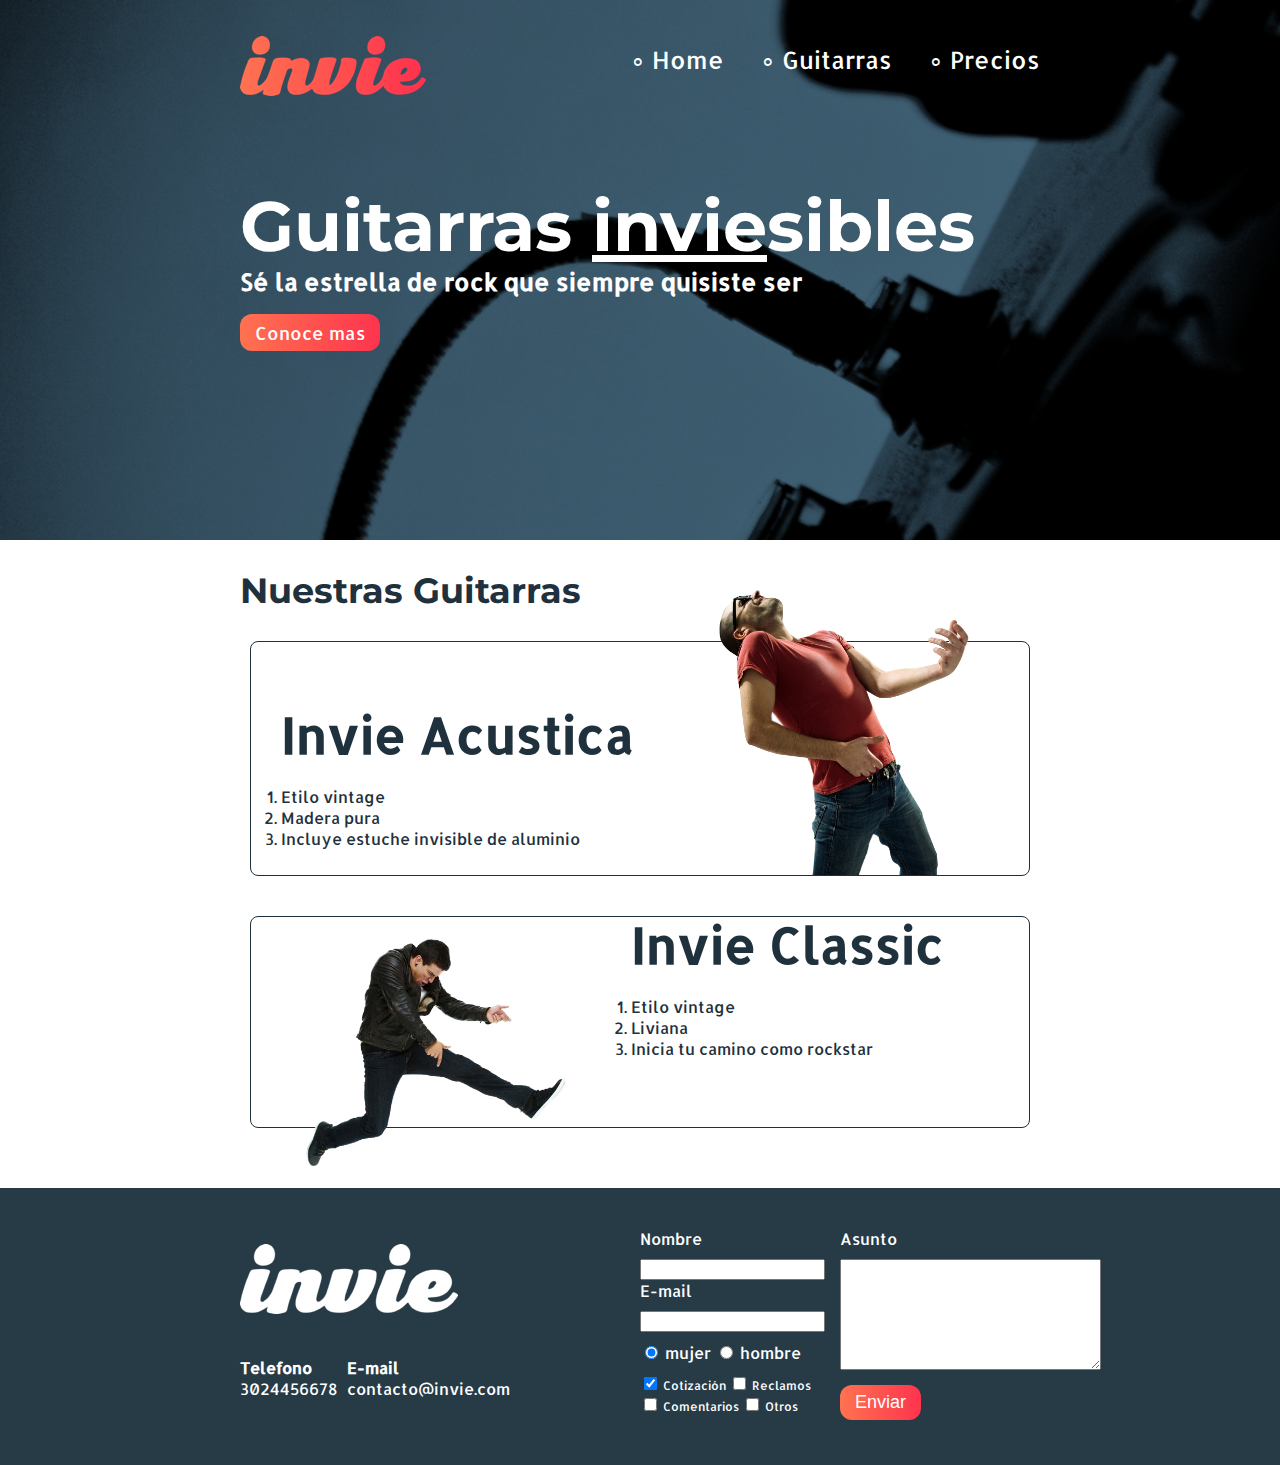
<file: index.html>
<!DOCTYPE html>
<html>
	<head>
		<title>Invie - tus mejores guitarras!!</title>
		<meta charset="utf-8">
		<!--<style>
			body{
				background: blue;
			}
		</style>-->
		<link href="https://fonts.googleapis.com/css?family=Montserrat:400,700|Allerta" rel="stylesheet">
		<link rel="stylesheet" href="css/invie.css"/>
	</head>
	<body>
		
		<section id="portada" class="portada background"><!-- portada -->
			<header id="header" class="header contenedor"><!-- header -->
			<figure class="logotipo"><!-- logotipo -->
				<img src="images/invie.png" width="186" height="60" alt="Invie Logotipo"/><!-- el width y el heigh lo sacamos del diseño de sketch y el alt es una buena practica cuan la imagen no cargue -->
			</figure>
				<nav class="menu"><!-- menu -->
					<ul>
						<li>
							<a href="index.html">Home</a>
						</li>
						<li>
							<a href="#guitarras">Guitarras</a><!-- el # hace referencia a un id y asi navegar en la misma pagina -->
						</li>
						<li>
							<a href="precios.html">Precios</a>
						</li>
					</ul>
				</nav>	
			</header>

			<div class="contenedor"><!-- es una etiqueta que no va añadirle valor semantico cuando queremos hacer efectos visuales que nos sirve como una caja -->
				
			<h1 class="titulo">Guitarras <span>invie</span>sibles</h1><!-- titulo -->
			<h3 class="title-a">Sé la estrella de rock que siempre quisiste ser</h3><!-- resumen -->
			<a class="button" href="#guitarras">Conoce mas</a><!-- boton -->
			</div>
		</section>
		<section id="guitarras" class="guitarras contenedor"><!-- guitarras -->
			<h2>Nuestras Guitarras</h2><!-- titulo -->
			<article class="guitarra"><!-- guitarra 1 -->
				<img class="derecha" src="images/invie-acustica.png" alt="Guitarra Invie Acustica" width="350" />
				<div class="contenedor-guitarra-a">
					<h3 class="title-b">Invie Acustica</h3>
					<ol>
						<li>Etilo vintage</li>
						<li>Madera pura</li>
						<li>Incluye estuche invisible de aluminio</li>
					</ol>
				</div>
				
			</article>
			<article class="guitarra b"><!-- guitarra 2 -->
				<img class="izquierda" src="images/invie-classic.png" alt="Guitarra Invie Classic" width="350" />
				<div class="contenedor-guitarra-b">
					<h3 class="title-b">Invie Classic</h3>
						<ol>
							<li>Etilo vintage</li>
							<li>Liviana</li>
							<li>Inicia tu camino como rockstar</li>
						</ol>	
				</div>
				
			</article>
		</section>
		<footer class="footer">
			<div class="contenedor">
				<div class="contacto">
					<img src="images/invie-white.png" alt="logotipo blanco"/>
					<a href="tel:+573024456678"><strong>Telefono</strong><span>3024456678</span></a>
					<a href="mailto:contacto@invie.com"><strong>E-mail</strong><span>contacto@invie.com</span></a>
				</div>
				<form class="formulario">
					<div class="col1">
						<label for="nombre">Nombre</label>
						<input type="text" required id="nombre" name="nombre" />
						<label for="email">E-mail</label>
						<input type="email" required id="email" name="email" />
						<div class="sexo">
							<label for="mujer">
								<input type="radio" id="mujer" name="sexo" value="mujer" checked /> mujer
							</label>
							<label for="hombre">
								<input type="radio" id="hombre" name="sexo" value="hombre" /> hombre
							</label>	
						</div>
						<div class="intereses">
							<label for="cotizacion">
								<input type="checkbox" id="cotizacion" name="intereses" value="cotizacion" checked/> Cotización
							</label>
							<label for="reclamos">
								<input type="checkbox" id="reclamos" name="intereses" value="reclamos" /> Reclamos
							</label>
							<label for="comentarios">
								<input type="checkbox" id="comentarios" name="intereses" value="comentarios" /> Comentarios
							</label>
							<label for="otros">
								<input type="checkbox" id="otros" name="intereses" value="otros" /> Otros
							</label>
						</div>
					</div>
					<div class="col2">
						<label for="asunto">Asunto</label>
						<textarea name="asunto" id="asunto" cols="30" rows="7"></textarea>
						<input type="submit" value="Enviar" class="button" />
					</div>
				</form>
			</div>
		</footer>
	</body>
</html>
</file>
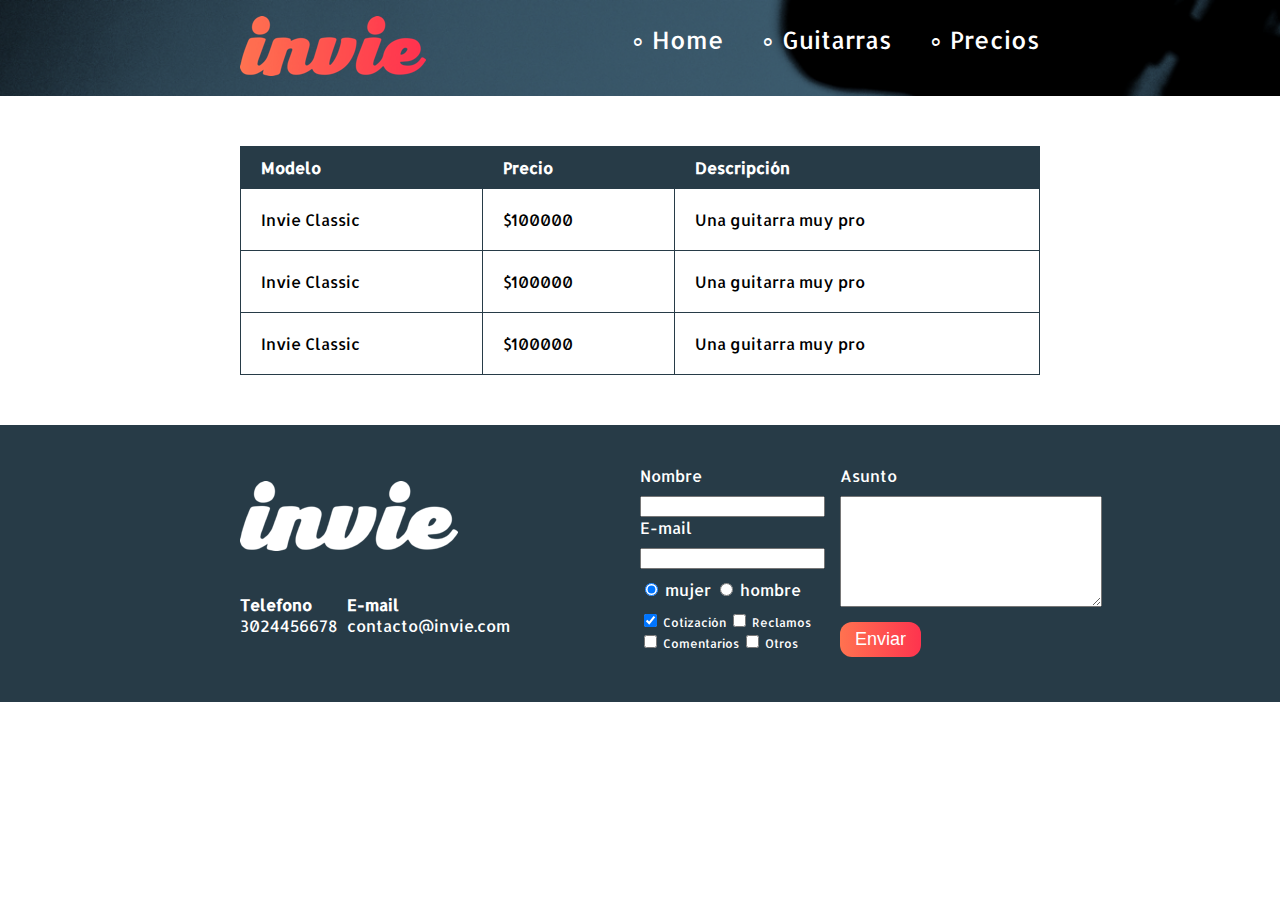
<file: precios.html>
<!DOCTYPE html>
<html>
	<head>
		<title>Precios de tus mejores guitarras!!</title>
		<meta charset="utf-8"/>
		<link href="https://fonts.googleapis.com/css?family=Montserrat:400,700|Allerta" rel="stylesheet">
		<link rel="stylesheet" href="css/invie.css"/>
	</head>
	<body>
		<header id="header" class="header background"><!-- header -->
			<div class="contenedor">
				<figure class="logotipo"><!-- logotipo -->
				<img src="images/invie.png" width="186" height="60" alt="Invie Logotipo"/><!-- el width y el heigh lo sacamos del diseño de sketch y el alt es una buena practica cuan la imagen no cargue -->
				</figure>
				<nav class="menu"><!-- menu -->
				<ul>
					<li>
						<a href="index.html">Home</a>
					</li>
					<li>
						<a href="index.html#guitarras">Guitarras</a><!-- el # hace referencia a un id y asi navegar en la misma pagina y el index.html hace referencia al index ya que estamos en la pag precios.html -->
					</li>
					<li>
						<a href="precios.html">Precios</a>
					</li>
				</ul>
				</nav>
			</div>	

				
		</header>
		<section class="tabla">
			<div class="contenedor">
				<table>
					<thead>
						<tr>
							<th>Modelo</th>
							<th>Precio</th>
							<th>Descripción</th>
						</tr>
					</thead>
					<tbody>
						<tr>
							<td>Invie Classic</td>
							<td>$100000</td>
							<td>Una guitarra muy pro</td>
						</tr>
						<tr>
							<td>Invie Classic</td>
							<td>$100000</td>
							<td>Una guitarra muy pro</td>
						</tr>
						<tr>
							<td>Invie Classic</td>
							<td>$100000</td>
							<td>Una guitarra muy pro</td>
						</tr>
					</tbody>
				</table>
			</div>
		</section>
		<footer class="footer">
			<div class="contenedor">
				<div class="contacto">
					<img src="images/invie-white.png" alt="logotipo blanco"/>
					<a href="tel:+573024456678"><strong>Telefono</strong><span>3024456678</span></a>
					<a href="mailto:contacto@invie.com"><strong>E-mail</strong><span>contacto@invie.com</span></a>
				</div>
				<form class="formulario">
					<div class="col1">
						<label for="nombre">Nombre</label>
						<input type="text" required id="nombre" name="nombre" />
						<label for="email">E-mail</label>
						<input type="email" required id="email" name="email" />
						<div class="sexo">
							<label for="mujer">
								<input type="radio" id="mujer" name="sexo" value="mujer" checked /> mujer
							</label>
							<label for="hombre">
								<input type="radio" id="hombre" name="sexo" value="hombre" /> hombre
							</label>	
						</div>
						<div class="intereses">
							<label for="cotizacion">
								<input type="checkbox" id="cotizacion" name="intereses" value="cotizacion" checked/> Cotización
							</label>
							<label for="reclamos">
								<input type="checkbox" id="reclamos" name="intereses" value="reclamos" /> Reclamos
							</label>
							<label for="comentarios">
								<input type="checkbox" id="comentarios" name="intereses" value="comentarios" /> Comentarios
							</label>
							<label for="otros">
								<input type="checkbox" id="otros" name="intereses" value="otros" /> Otros
							</label>
						</div>
					</div>
					<div class="col2">
						<label for="asunto">Asunto</label>
						<textarea name="asunto" id="asunto" cols="30" rows="7"></textarea>
						<input type="submit" value="Enviar" class="button" />
					</div>
				</form>
			</div>
		</footer>
	</body>
</html>
</file>
<file: css/invie.css>
/*body {
	background: peru;
}*/

/*tipo de selector {
			propiedad: valor;
			propiedad-2: valor;
}*/

/*selector universal*/
/* * {
	border: 1px solid red;
	margin: 10px;
}*/

/*Selector de etiqueta*/
/*header {
	background: blue;
}

section {
	background: purple;
}*/

/*Selector descendente*/
/*article h3 { /*haciendo que afecte solo a los h3 que estan dentro de un article*/
/*	color: green;
}*/

/*Selectores de clase*/
/*.title-a {
	background: yellow;
}

.title-b {
	background: salmon;
}*/

/*Selector de id*/
/*#header {
	border: 3px solid black;
}

#portada {
	border: 3px solid orange;
}

#guitarras {
	border: 3px solid brown;
}*/

/*cdn extraido de google fonts*/
/*font-family: 'Montserrat', sans-serif;
*/
/** {*/
	/*width: ancho*/
	/*height: alto*/

	/*padding: 10px;*/

	/*padding-top: : 10px;
	padding-left: 15px;
	padding-right: 13px;
	padding-bottom: 5px;*/

	/*padding: 10px 13px 5px 15px;*/

	/*margin: 10px;*/

	/*margin-top: : 10px;
	margin-left: 15px;
	margin-right: 13px;
	margin-bottom: 5px;*/

	/*border: 2px solid red;*/
/*}*/



body {
	/*cdn extraido de google fonts*/
	font-family: 'Allerta', sans-serif;
	margin: 0;
}

table {
	width: 100%; /*va ocupar todo el espacio del padre*/
}

th {
	background: #273b47;
	color: white;
	padding: 10px 20px;/*margen superior e inferior de 10 y margenes a los costados de 20*/
	text-align: left;/*alinear el contenido de la cabecera a la izquierda*/
}

td {
	padding: 20px;
}

table, td, th {
	border: 1px solid #273b47;/*pa que tengan las divisiones de las filas y las celdas*/
	border-collapse: collapse; /*para que tenga divisiones simples y no la division doble que viene por defecto*/
}

input, textarea {
	outline: 0;/*si se hace focus en en los input no se remarca*/
}

input:focus, textarea:focus {/*son seudoclases para que cuando se haga focus en un input o textarea entonces se realice*/
	background: lightgray;
}

.contenedor {/*esta hasta arriba porque es una utilidad*/
	width: 800px;/*el ancho del proyecto en la imagen de fondo*/
	margin: auto;/*en automatico el elemento se centra*/
	position: relative;/*colocamos esto porque el menu tenia una position absulete y se estaba encontrando con el body*/
}

.background {/*lo convertimo en una clase porque lo usaremos en index como en precios*/
	background-image: url('../images/background.png');/*secun las carpetas tenemos que retroceder una carpeta y luego entrar a images entonces se utiliza ../ para retroceder y luego la ruta normal*/
	background-size: cover; /*hace que la imagen tome el mejor tamaño posible para ocupar todo el tamaño disponible*/
}

.button {
	border-radius: 12px;
	border: none;
	background: #fd324e;
	color: white;
	padding: 7px 15px;
	cursor: pointer;/*cuando el puntero pase por el boton cambiara a la figura de un dedo*/
	font-size: 18px;
	background: linear-gradient(to left, #fe344e, #ff7250);/*para que se produzca un cambio de color interno en el boton que vaya de derecha a izquierda */
	text-decoration: none;/*que no tenga subrayado bajo*/
}


.titulo {
	font-size: 70px;/*font size tamaño de fuente*/
	/*cdn extraido de google fonts*/
	font-family: 'Montserrat', sans-serif;
	margin-bottom: 0;
	line-height: 80px;
	margin-top: 70px;
}

.title-a {
	font-size: 24px;
	margin-top: 0;
}

.guitarras h2 {/*solo para afectar el h2 dentro de la clase guitarras*/
	font-size: 35px;
	/*cdn extraido de google fonts*/
	font-family: 'Montserrat', sans-serif;
}

.title-b {
	font-size: 50px;
	margin-bottom: 20px;
}

.portada {
	
	color: white;/*todos el texto que este dentro de la clase portada*/
	padding: 20px;
	
	height: 500px;/*el alto*/
}

.portada button {
	margin-bottom: 70px;
}

.guitarras {
	color: #1F313C;
	margin-bottom: 60px;
}

.menu {
	font-size: 24px;
	display: inline-block;
	position: absolute;
	right: 0;
}

.menu li {
	display: inline-block;
	margin-left: 30px;
}

.logotipo {
	display: inline-block;
	margin-left: 0;
}




.guitarra {
	margin: 10px 10px 40px 10px;
	padding: 10px;
	/*overflow: hidden;*/
	border: 1px solid #1F313C;
	border-radius: 8px;
}

.guitarra ol {
	padding: 0;
}

.derecha {
	float: right;
	position: relative;
	top: -127px;
}

.izquierda {
	float: left;
	position: relative;
}

.contenedor-guitarra-a {
	padding-left: 20px;
}

.contenedor-guitarra-b {
	margin-left: 370px;
	position: relative;
	bottom: 90px;
	/*padding-left:*/ 
}

.header {
	position: relative;
}

.footer {
	background: #273b47;
	padding: 40px 10px;
}

.contacto img {
	display: block;/* los elementos que se encuentren seguidos de la imagen se coloquen abajo de ella*/
}

.contacto strong {
	display: block;
}

.contacto a {
	color: white;
	text-decoration: none; /*sin ningun tipo de decoracion en el texto en este caso aparecian con linea baja*/
	margin: 10px 10px 10px 0;/*cuando utilizamos flex en contacto entonces pa que el telefono y el email no esten pegados hacia arriba damos margen*/
}

.footer .contenedor {
	display: flex;
	justify-content: space-between;
}

.contacto {
	display: flex;
	width: 300px;/* le damos un tamaño para que el wrap de abajo funcione como queremos*/
	flex-wrap: wrap;
	align-items: center;/*para que la imagen no se vea afectada luego de agregar los padding en el formulario*/
}

.formulario { /*en el formulario dividimos en dos clases col1 col2 pa que les afecte el flex*/
	display: flex;
	width: 400px;/*le damos un tamaño pa que no interfiera con el contacto*/
	color: white;
	/*margen interno superior y a los costados*/
}

.col1, .col2 {
	display: flex;
	flex-direction: column;/* pa que tengan una disposicion en columna*/
}

.col1 {
	margin-right: 15px;
}

.intereses label { /*para modificar el ckeckbox*/
	font-size: 12px;
}

.formulario label, .sexo, .intereses {
	margin-bottom: 10px ;/*para darle un margen inferior a los label, sexo e intereses*/
}

.sexo {
	margin-top: 10px;/*margen superior solo a sexo*/
}

.col2 {
	align-items: flex-start;
}



.menu li:before {
	content:'∘';
	font-size: 25px;
	line-height: 20px;/*es un alto de linea para que no se mueva la caja por el fontzise*/
	/*color: blue;//colocar color a los pseudoelemntos*/
	color: white;
}

.menu a {
	color: white;
	text-decoration: none;/*para quitar el subrayado bajo al menu de la cabecera*/
}

.titulo span {
	text-decoration: underline;/*coloca subrayado bajo*/
}

.guitarra.b {/*el selector va pegado porque solo le colocarmes el estilo a la segunda clase b pero referenciando la clase guitarra por eso esta pegado*/
	height: 190px;
}

.col2 .button {
	margin-top: 15px;
}

.tabla {
	margin: 50px 0;
}
</file>
